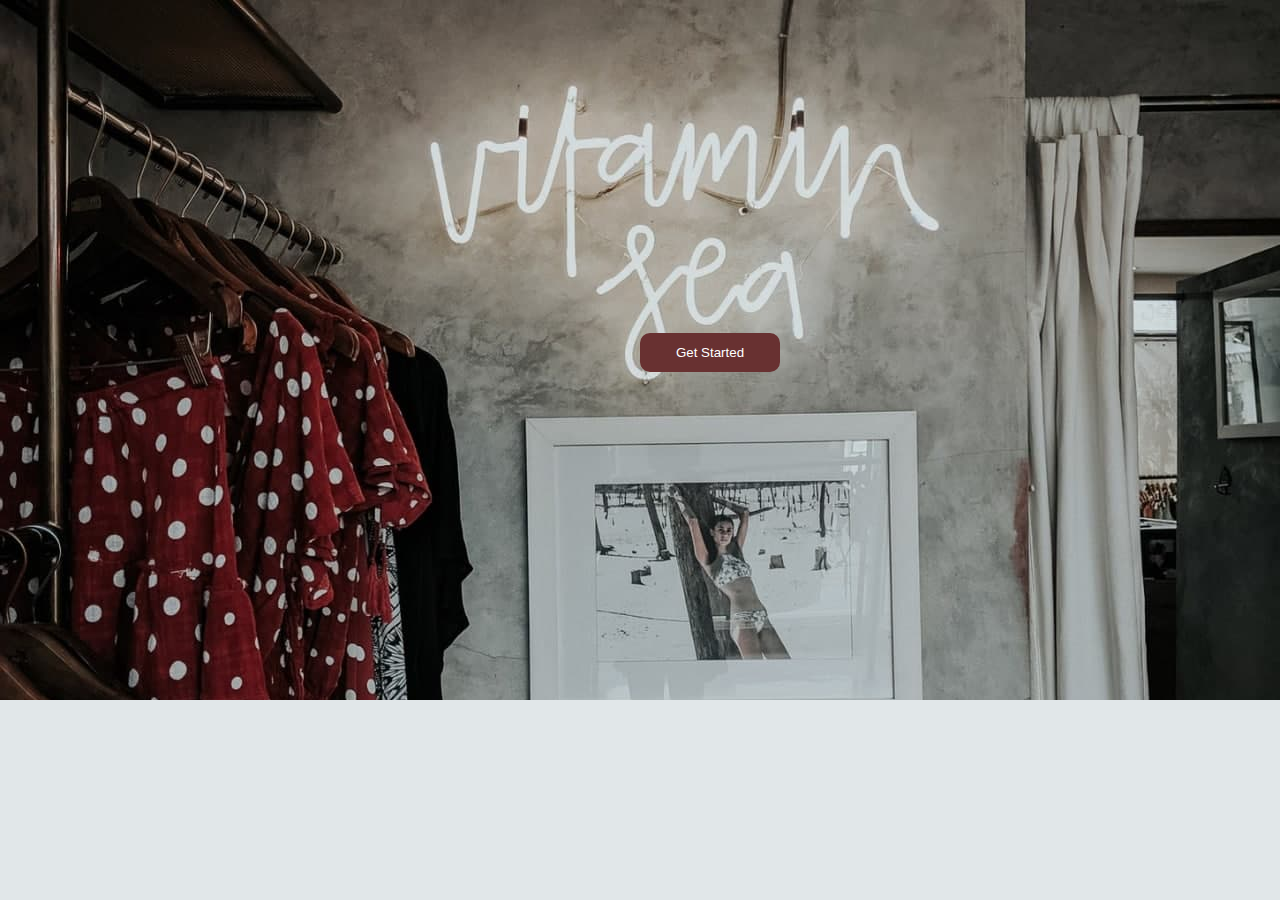
<file: index.html>
<html>
    <head>
       <title>
        Zainab STORE
       </title>
       <link rel="stylesheet" href="css/style.css"> 
    </head>
    <body>
       <div class="cover">
              <button> <a href="clothes.html"> Get Started </a> </button>
       </div>
    </body>
</html>
</file>
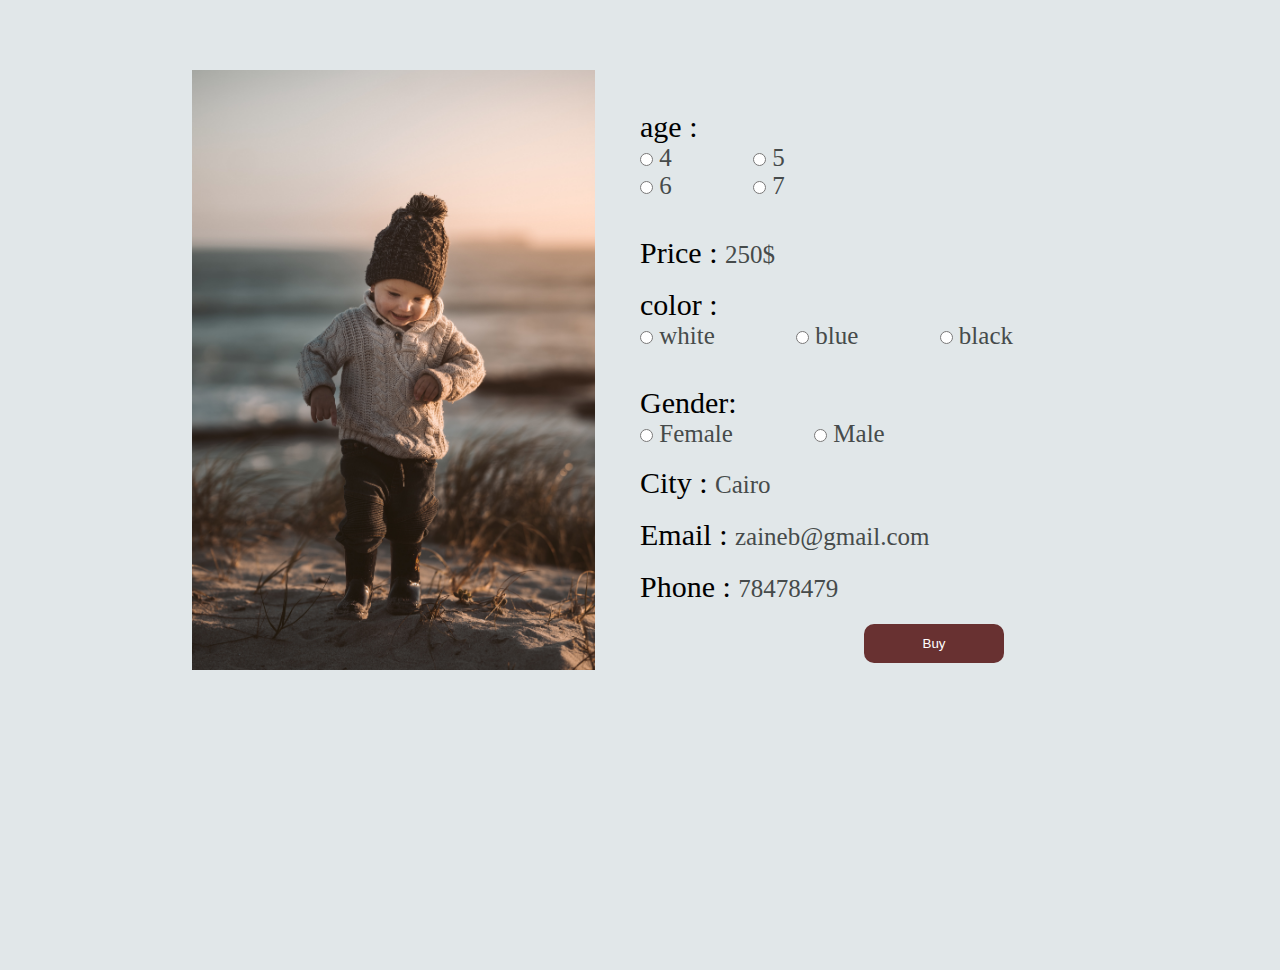
<file: children.html>
<html>
     <head> 
        <title>"Zainab STORE"</title> 
        <link rel="stylesheet" href="css/style.css"> 
    </head>
    <body > 
        
      <div class="details">
          <div class="image">
               <img src=img/child.jpg>
          </div> 

          <div class="text"> 
                  <p> age : <br>  <span> <input type="radio" name="age"> 4  &nbsp; &nbsp; &nbsp; &nbsp; &nbsp; &nbsp;
                                   <input type="radio" name="age"> 5 <br> 
                                   <input type="radio" name="age"> 6  &nbsp; &nbsp; &nbsp; &nbsp; &nbsp; &nbsp;
                                   <input type="radio" name="age"> 7   
                                   
                           </span> 
                   </p> <br> <br> 
                   <p> Price : <span> 250$ </span>  </p> <br> 
                   <p> color : <br> <span> 
                               <input type="radio" name="color"> white    &nbsp; &nbsp; &nbsp; &nbsp; &nbsp; &nbsp;
                               <input type="radio" name="color"> blue    &nbsp; &nbsp; &nbsp; &nbsp; &nbsp; &nbsp;
                               <input type="radio" name="color"> black    
                              
                           </span>
                   </p>  <br> <Br>  
                    <p>Gender: <br> <span> <input type="radio" name="Gender"> Female &nbsp; &nbsp; &nbsp; &nbsp; &nbsp; &nbsp;
                                           <input type="radio" name="Gender"> Male 
                                    </span>     
                    </p>  <br> 
                   <p> City : <span> Cairo </span>  </p>  <br> 
                   <p> Email : <span> zaineb@gmail.com </span>  </p> <br> 
                   <p> Phone : <span> 78478479 </span>  </p>  
                   <button> <a href="form.html"> Buy </a>   </button>
          </div>
      </div>

    </body>

</html>
</file>
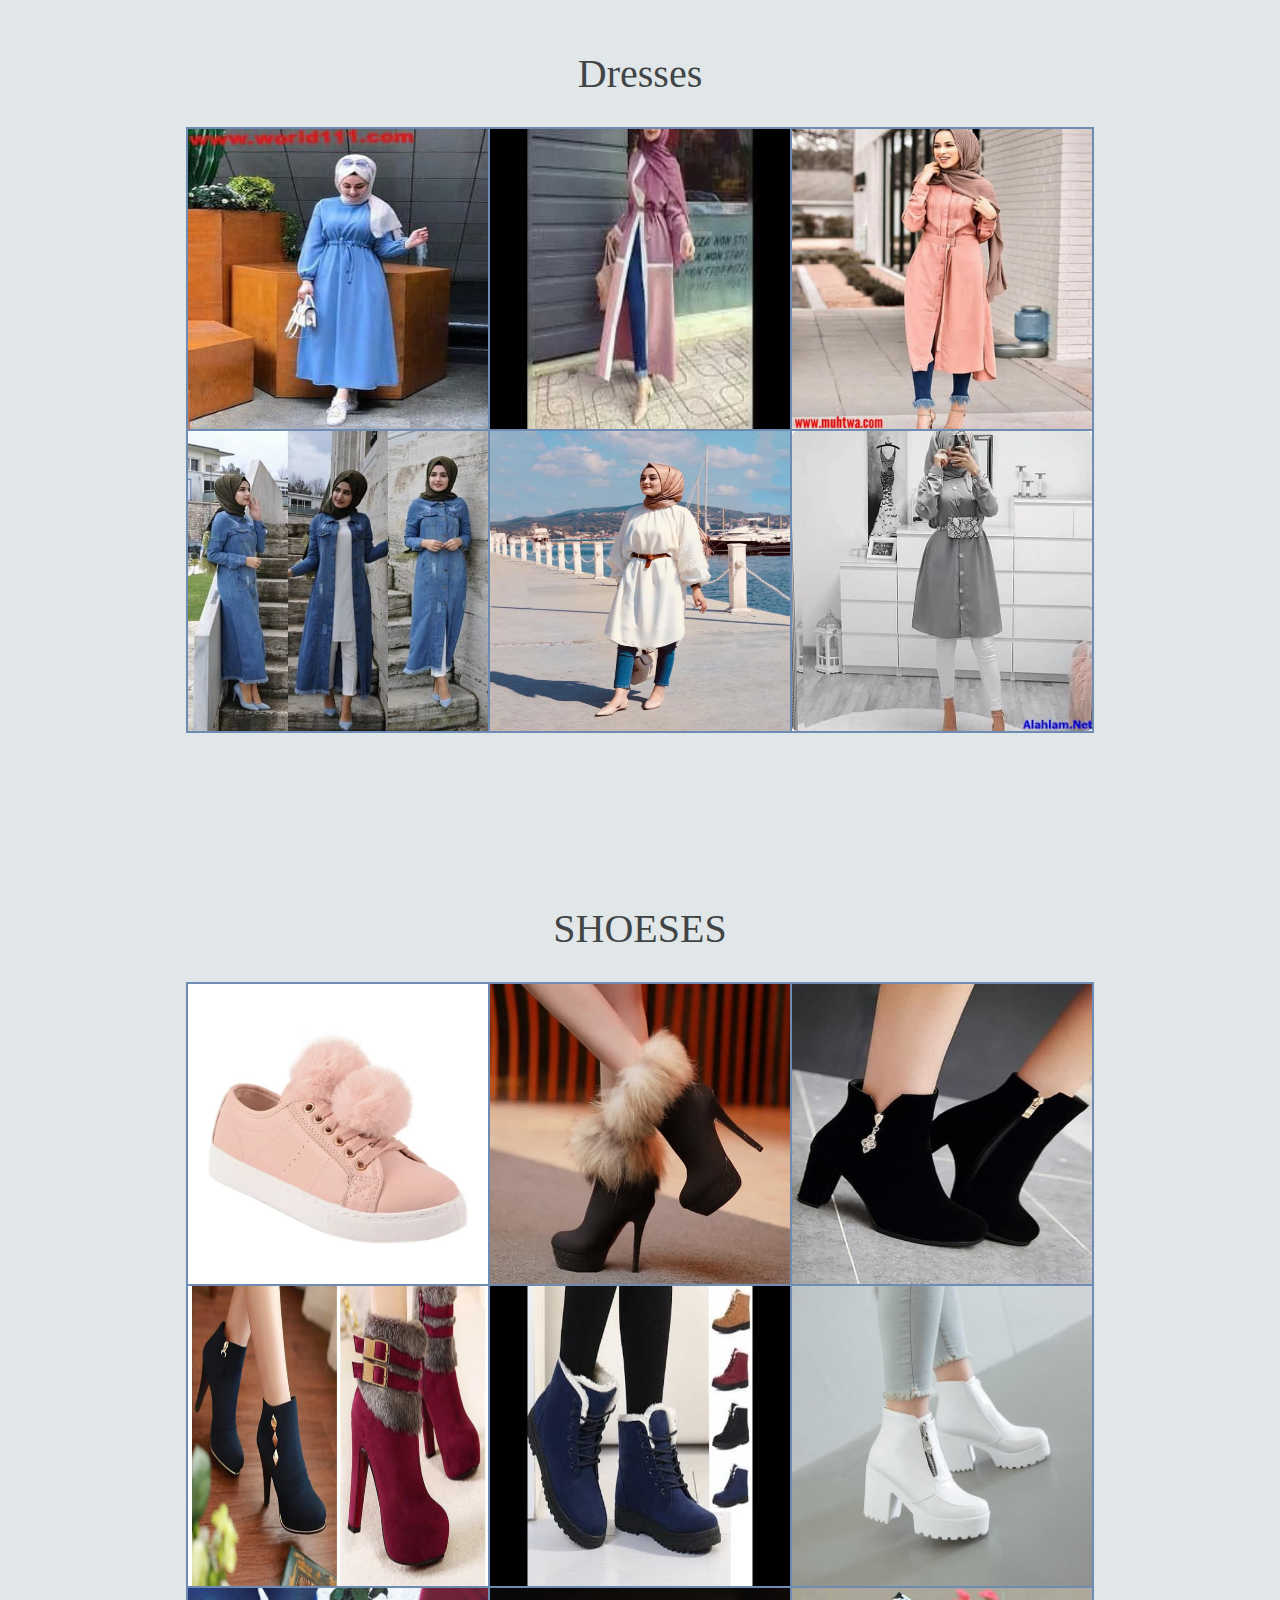
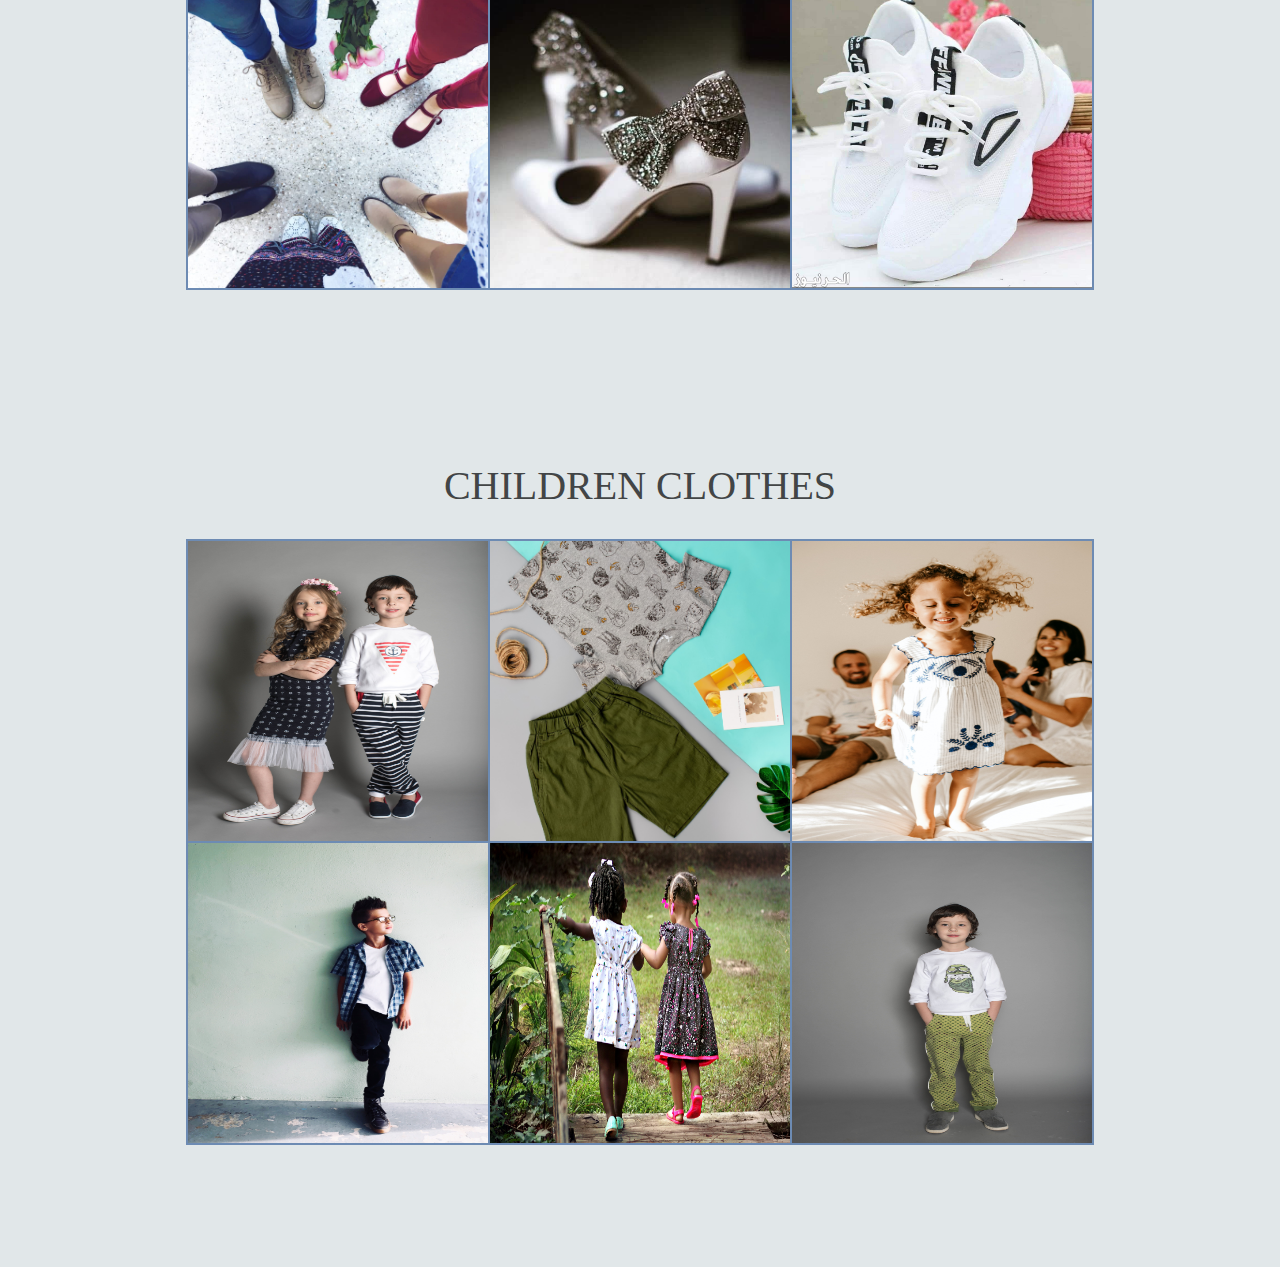
<file: clothes.html>
<html> 

     <head> 
         <title>   Zainab STORE </title> 
         <link rel="stylesheet" href="css/style.css"> 
     </head>
     
     <body > 


      <!-- start table for dresses  -->
        <table> 
            <caption> Dresses </caption>
          
            <tr> 
                  <td> <a href="dress.html"> <img src="img/1.jpg"> </a> </td>
                  <td> <a href="dress.html"> <img src="img/2.jpg"> </a> </td> 
                  <td> <a href="dress.html"> <img src="img/3.jpg"> </a> </td>  
            </tr> 
            <tr>    
                  <td> <a href="dress.html"> <img src="img/4.jpg"> </a> </td> 
                  <td> <a href="dress.html"> <img src="img/5.jpg"> </a> </td> 
                  <td> <a href="dress.html"> <img src="img/6.jpg"> </a> </td>
            </tr>  
            

        </table>   <br> <br> <br> <br> 
        <!-- end table for dresses -->


       <!-- start table for shoeses  -->
       <table> 
        <caption> SHOESES </caption>
      
        <tr> 
              <td> <a href="shoes.html"> <img src="img/8.jpg"> </a> </td>
              <td> <a href="shoes.html"> <img src="img/9.jpg"> </a> </td> 
              <td> <a href="shoes.html"> <img src="img/10.jpg"> </a> </td>  
        </tr> 
        <tr>    
              <td> <a href="shoes.html"> <img src="img/11.jpg"> </a> </td> 
              <td> <a href="shoes.html"> <img src="img/12.jpg"> </a> </td> 
              <td> <a href="shoes.html"> <img src="img/13.jpg"> </a> </td>
        </tr>  
        
        <tr>    
              <td> <a href="shoes.html"> <img src="img/14.jpg"> </a> </td> 
              <td> <a href="shoes.html"> <img src="img/15.jpg"> </a> </td> 
              <td> <a href="shoes.html"> <img src="img/16.jpg"> </a> </td>
        </tr>  

    </table>  <br> <br> <br> <br> 
    <!-- end table for shoeses  -->


    <!-- start table for children -->
    <table> 
      <caption> CHILDREN CLOTHES </caption>
    
      <tr> 
            <td> <a href="children.html"> <img src="img/22.jpg"> </a> </td>
            <td> <a href="children.html"> <img src="img/18.jpg"> </a> </td> 
            <td> <a href="children.html"> <img src="img/19.jpg"> </a> </td>  
      </tr> 
      <tr>    
            <td> <a href="children.html"> <img src="img/20.jpg"> </a> </td> 
            <td> <a href="children.html"> <img src="img/21.jpg"> </a> </td> 
            <td> <a href="children.html"> <img src="img/23.jpg"> </a> </td>
      </tr>  

    </table> <BR> <br> <br> <br> 
    <!-- end table for children -->





     </body>
</html>
</file>
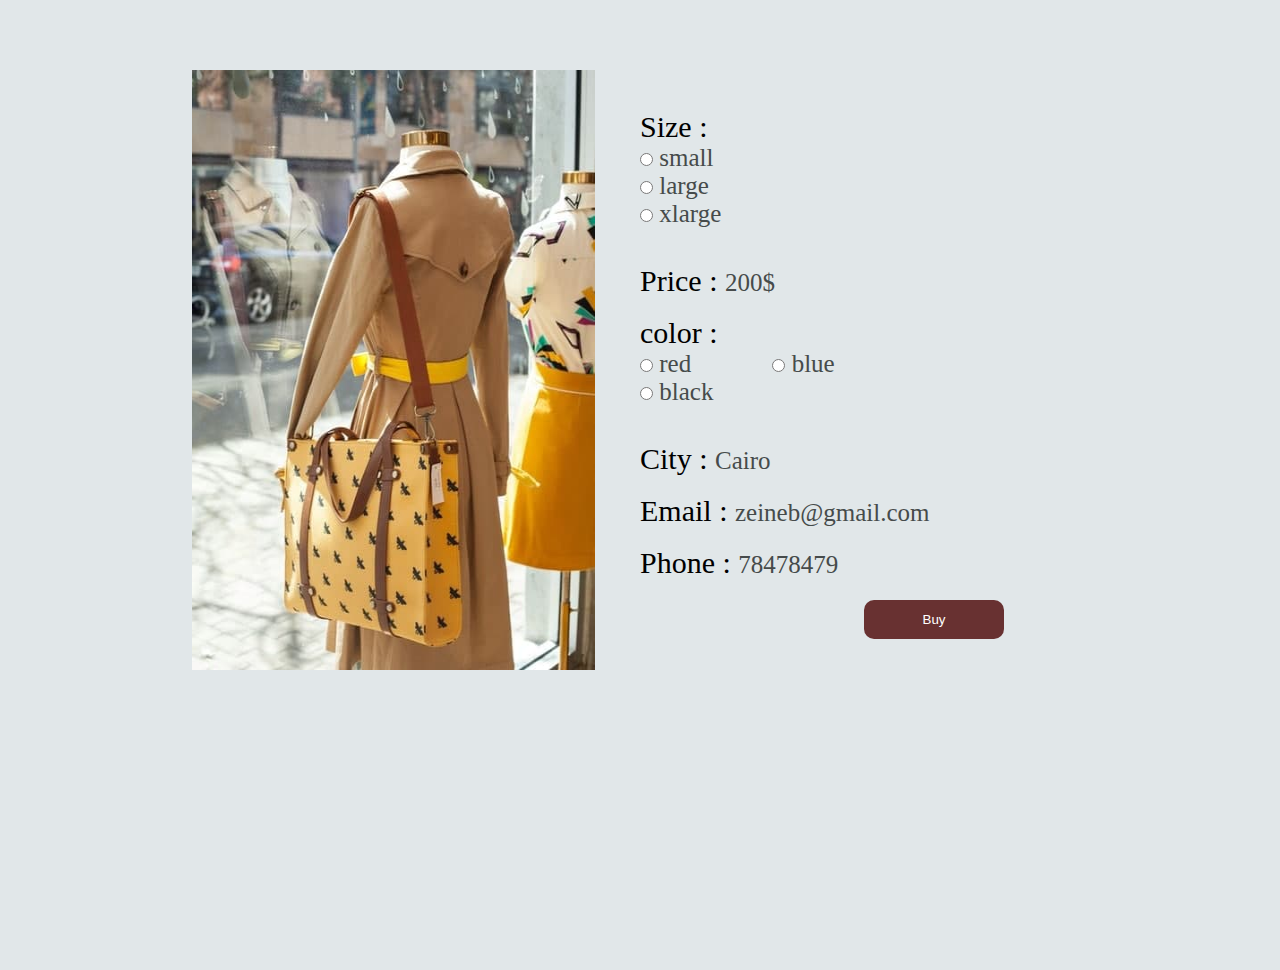
<file: dress.html>
<html>
     <head> 
        <title> Zainab STORE </title> 
        <link rel="stylesheet" href="css/style.css"> 
    </head>
    <body > 
        
      <div class="details">

          <div class="image">
               <img src="img/dress.jpg">
          </div> 

          <div class="text"> 
                  <p> Size : <br>  <span> <input type="radio" name="size"> small  <br> 
                                   <input type="radio" name="size"> large  <br> 
                                   <input type="radio" name="size"> xlarge  <Br> 
                           </span> 
                   </p> <br> <br> 
                   <p> Price : <span> 200$ </span>  </p> <br> 
                   <p> color : <br> <span> 
                               <input type="radio" name="color"> red   &nbsp; &nbsp; &nbsp; &nbsp; &nbsp; &nbsp;
                               <input type="radio" name="color"> blue   <br> 
                               <input type="radio" name="color"> black    
                           </span>
                   </p>  <br> <Br> 
                   <p> City : <span> Cairo </span>  </p>  <br> 
                   <p> Email : <span> zeineb@gmail.com </span>  </p> <br> 
                   <p> Phone : <span> 78478479 </span>  </p> 
                   <button> <a href="form.html"> Buy </a>   </button>

          </div>
      </div>

    </body> 
</html>
</file>
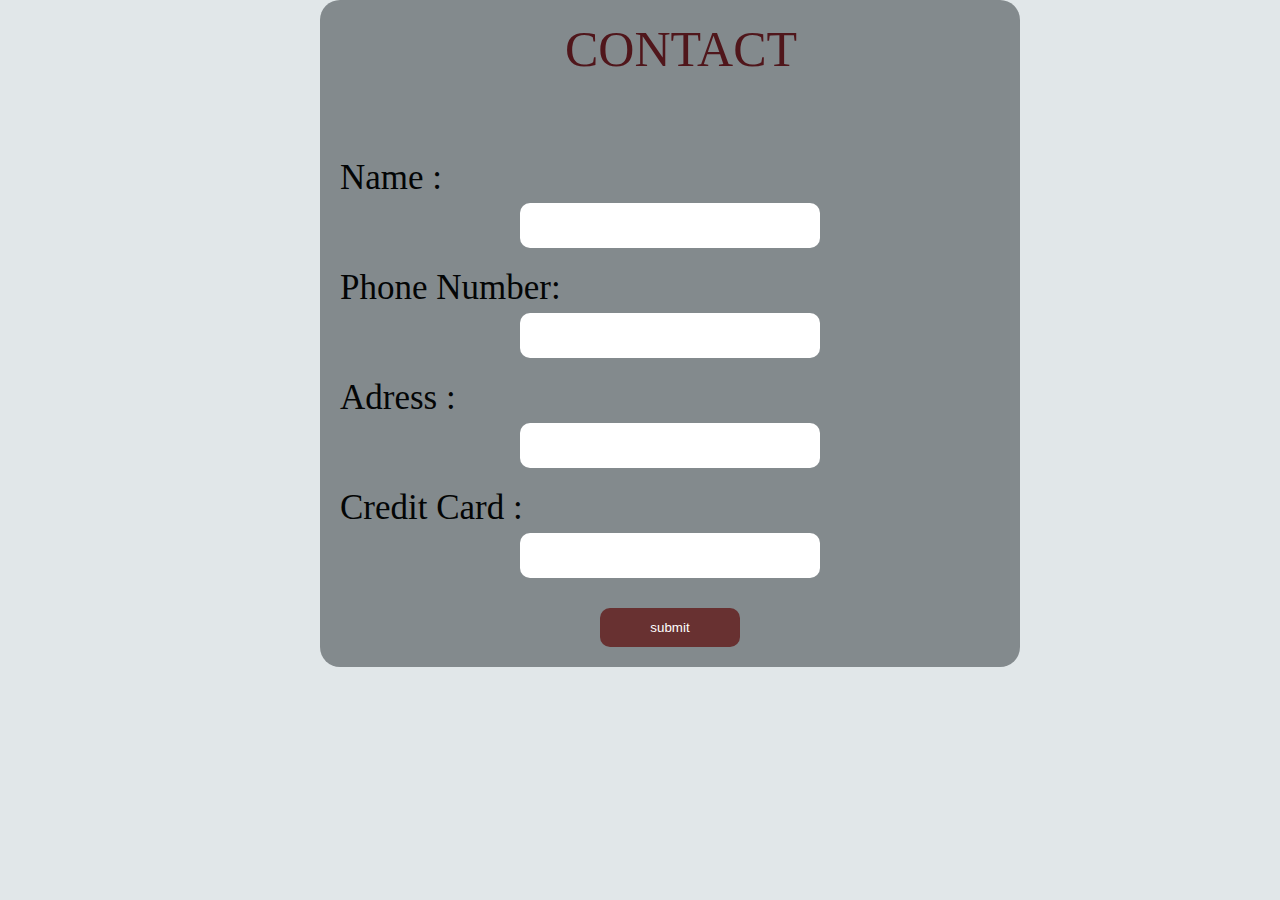
<file: form.html>
<html> 
     <head> 
         <title> Zainab STORE </title> 
         <link rel="stylesheet" href="css/style.css"> 
     </head>
     <body > 
        
                      <form>
                             <p id="contact"> CONTACT </p> <br> <br>  
                             <label for="fname"> Name :</label>  <br>
                             <input id="fname" type="text" name="First name"/> <br> 

                             <label for=" phone number">Phone Number:</label>  <br>  
                             <input id="number" type="text" name="phone number"/> <br>

                             <label for="adress"> Adress :</label>  <br>
                             <input id="adress" type="text" name="ddd"/> <br>  

                             <label> Credit Card :</label>  <br>
                             <input type="text"/> <br>  

                             <button> submit </button>
                      </form>
     </body>

</html>
</file>
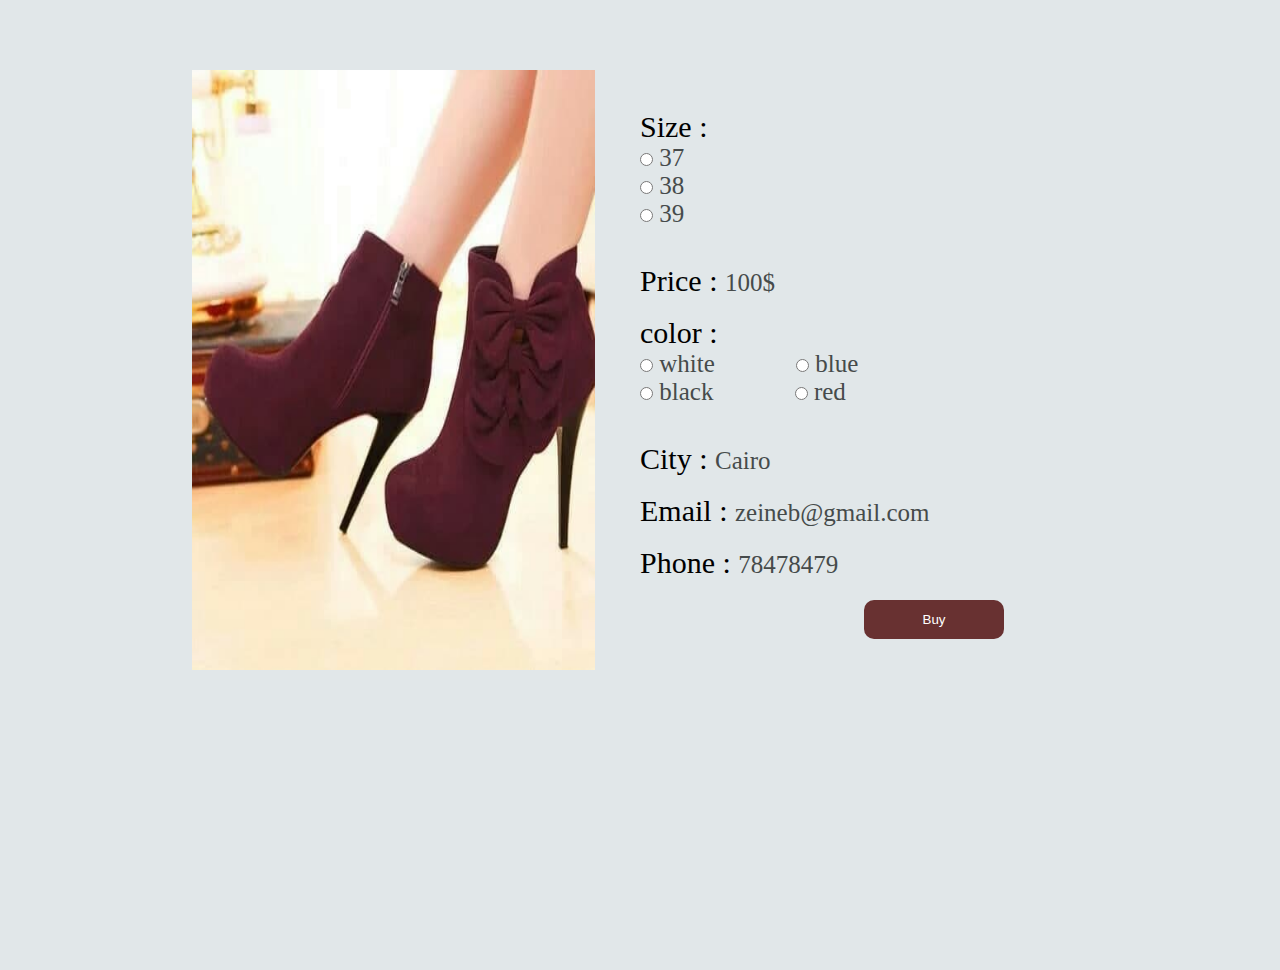
<file: shoes.html>
<html> 
     <head> 
         <title> Zainab STORE </title> 
         <link rel="stylesheet" href="css/style.css"> 
     </head>
     <body > 
         
       <div class="details">

           <div class="image">
                <img src=img/shoes.jpg>
           </div> 

           <div class="text"> 
                   <p> Size : <br>  <span> <input type="radio" name="size"> 37  <br> 
                                    <input type="radio" name="size"> 38 <br> 
                                    <input type="radio" name="size"> 39  <Br> 
                            </span> 
                    </p> <br> <br> 
                    <p> Price : <span> 100$ </span>  </p> <br> 
                    <p> color : <br> <span> 
                                <input type="radio" name="color"> white    &nbsp; &nbsp; &nbsp; &nbsp; &nbsp; &nbsp;
                                <input type="radio" name="color"> blue     <br> 
                                <input type="radio" name="color"> black    &nbsp; &nbsp; &nbsp; &nbsp; &nbsp; &nbsp;
                                <input type="radio" name="color"> red   
                            </span>
                    </p>  <br> <Br> 
                    <p> City : <span> Cairo </span>  </p>  <br> 
                    <p> Email : <span> zeineb@gmail.com </span>  </p> <br> 
                    <p> Phone : <span> 78478479 </span>  </p> 
                    <button> <a href="form.html"> Buy </a>   </button>

           </div>
       </div>

     </body>

</html>
</file>
<file: css/style.css>
*
{
    padding: 0px ;
    margin: 0px ;
}
body
{
    background-color: rgb(225, 231, 233);
}

/*   start cover  */ 
.cover
{
    height: 700px ;
    background-image: url(../img/cover.jpg) ;
}
button
{
    margin-left: 50%;
    margin-top: 26%;
    width: 140px ;
    padding: 12px 18px ;
    color: white;
    background-color: rgb(104, 49, 49);
    outline: none ;
    border: none ;
    cursor: pointer;
    border-radius: 10px;
}
a
{
    color: white;
    text-decoration: none ;
}
/*   end cover  */ 


/*  start table  */ 
table 
{
    margin: 50px auto ;
    background-color: rgb(109, 139, 179) ; 
}
table caption
{
    padding-bottom: 30px ;
    color: rgb(66, 69, 70);
    font-size: 40px ;
}
table img
{
    width: 300px ;
    height: 300px ;
}
/*  end table   */ 


/*   start details   */ 
.details
{
    width : 70% ; 
    margin: auto ;
    margin-top: 70px;
}
.details .image
{
    width: 50% ;
    float: left;
}
.details .image img 
{
    height: 600px;
    width: 90%;
}
.details .text
{
    width: 50% ;
    float: left;
    padding-top: 40px;
}
.details p
{
    font-size: 30px;
}
.details span
{
    font-size: 25px;
    color: rgb(70, 75, 75);
}
.details .text button
{
    margin-top: 20px ;
}
/*    end details  */


/* start form */
 
form
{   
    background-color: rgb(131, 138, 141);
    margin-left: 25%;
    width: 700px; 
    font-size: 35px;
    color: rgb(3, 5, 5);
    border-radius: 20px;
} 
form p
{ 
    margin-left: 35%; 
    padding-top: 20px;
    color: rgb(80, 22, 27); 
    font-size: 50px;
} 
form input
{  
    margin-left: 200px;
    height: 45px;
    width: 300px; 
    font-size: 25px; 
    color: rgb(63, 115, 179);
    border-radius: 10px ;
    outline: none ;
    margin-bottom: 20px;
    margin-top: 5px;
    border : none 
}   
form label
{ 
    margin-left: 20px;
} 
form button
{
    margin-top: 10px;
    margin-left: 40% ;
    margin-bottom: 20px;
}
/* end form */
</file>
